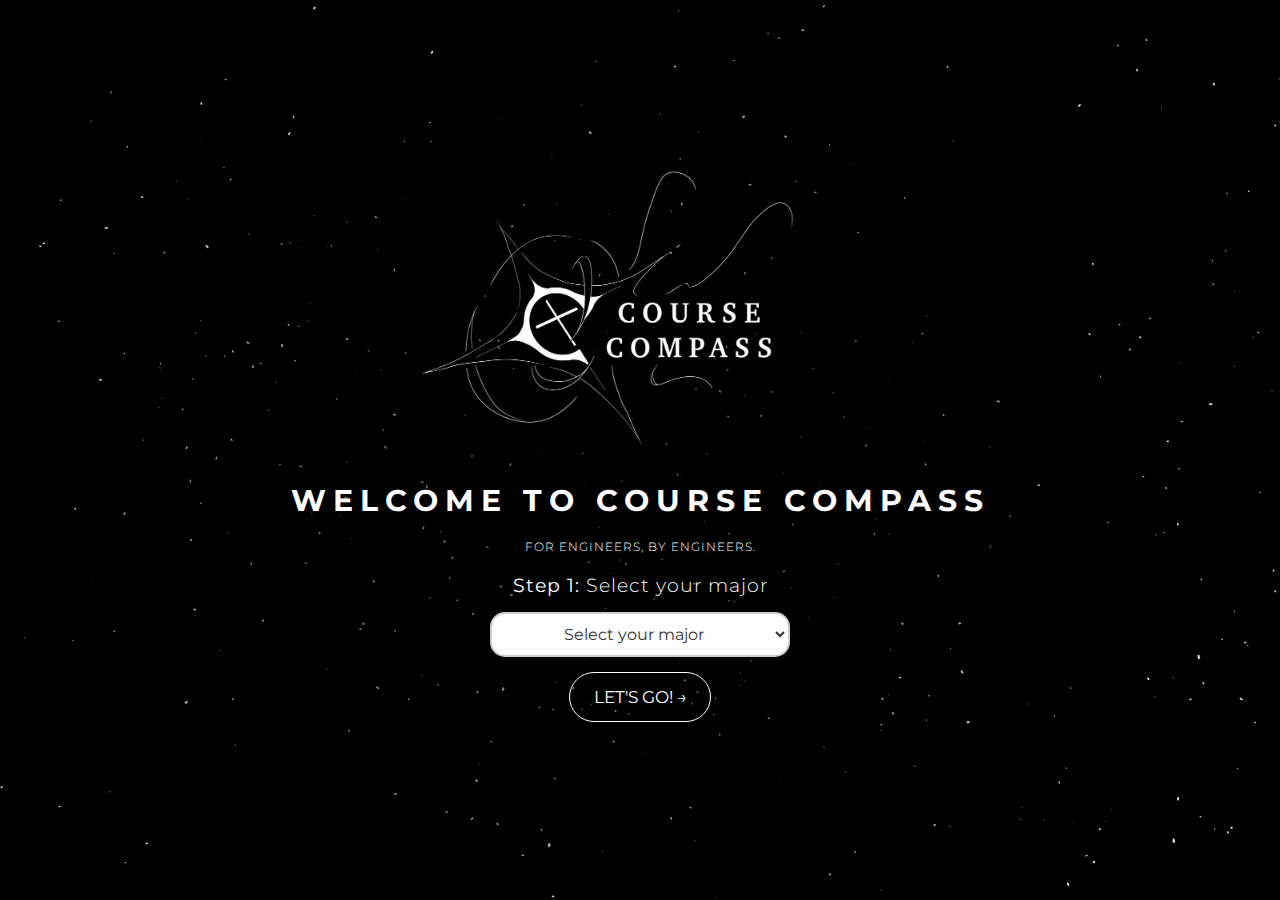
<file: index.html>
<!DOCTYPE html>
<html lang="en">
<head>
    <meta charset="UTF-8">
    <meta name="viewport" content="width=device-width, initial-scale=1.0">
    <title>Course Schedule Maker</title>
    <link rel="stylesheet" href="style.css">
    <link href="https://fonts.googleapis.com/css?family=Lora:400,700|Montserrat:300" rel="stylesheet">
</head>

<body>
    <div>
        <img src="logo.png" alt="Description of image" width="500" height="300">
    </div>
    <div>
        <h2>WELCOME TO COURSE COMPASS</h2>
        <p>For engineers, by engineers.</p>
        <h3><strong>Step 1: </strong> Select your major</h3>
        <div>
            <select name="majorOptions" id="majorOptions">
                <option value="" style="display: None;">Select your major</option>
                <option value="EE">Electrical Engineering</option>
                <option value="ME">Mechanical Engineering</option>
                <option value="CSE">Computer Engineering</option>
                <option value="CS">Computer Science</option>
                <option value="ChE">Chemical Engineering</option>
                <option value="AES">Applied Engineering Sciences</option>
                <option value="BE">Biosystems Engineering</option>
                <option value="CE">Civil Engineering</option>
                <option value="MSE">Materials Science Engineering</option>
            </select>
    </div>
    <button id = "enterMajorButton" class="button">let's go! →</button>

    <script type="module" src="page1.js"></script>
</body>
</html>
</file>
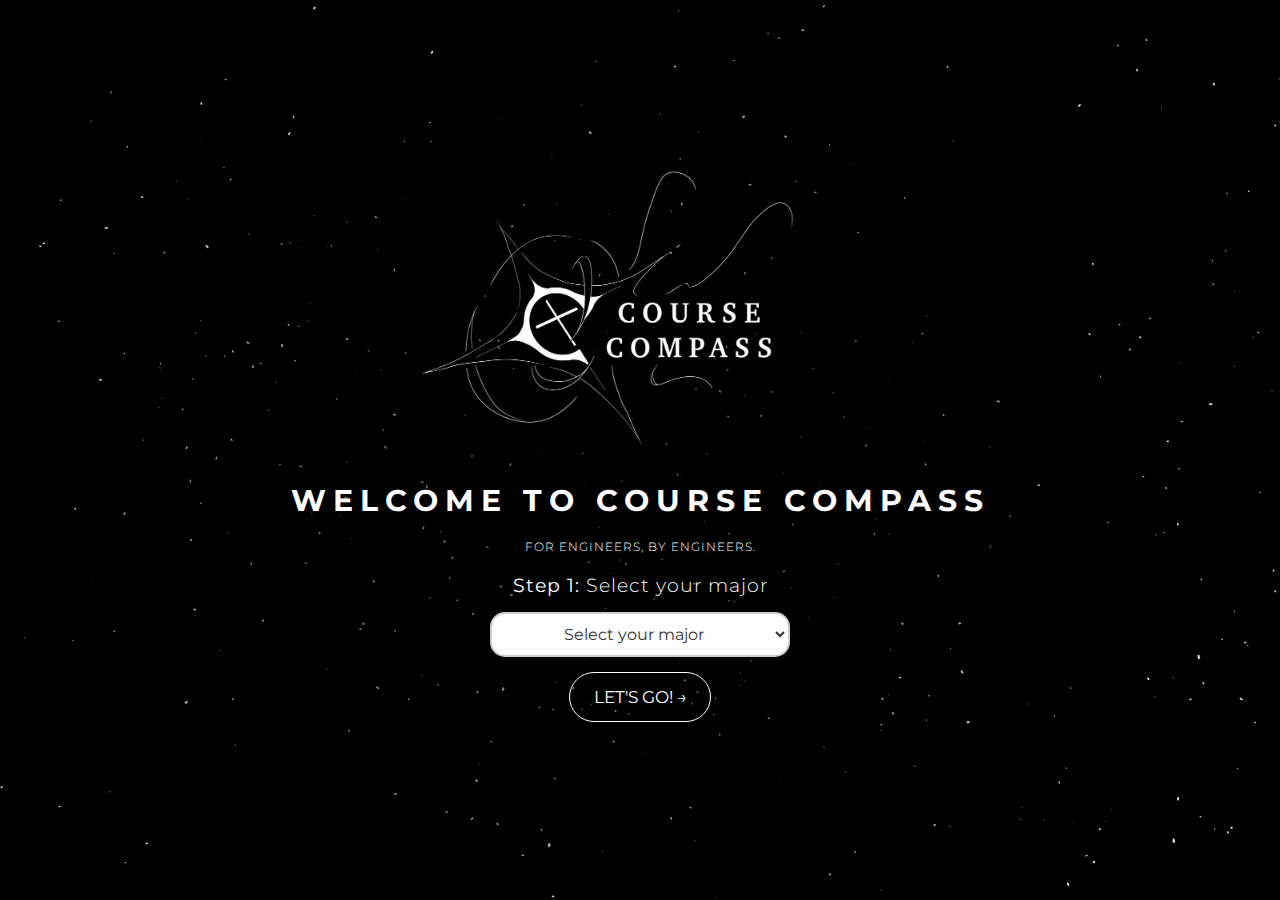
<file: page1.html>
<!DOCTYPE html>
<html lang="en">
<head>
    <meta charset="UTF-8">
    <meta name="viewport" content="width=device-width, initial-scale=1.0">
    <title>Course Compass</title>
    <link rel="stylesheet" href="style.css">
    <link href="https://fonts.googleapis.com/css?family=Lora:400,700|Montserrat:300" rel="stylesheet">
</head>

<body>
    <div>
        <a href="page1.html">
        <img src="logo.png" alt="Description of image" width="500" height="300">
        </a>
    </div>
    <div>
        <h2>WELCOME TO COURSE COMPASS</h2>
        <p>For engineers, by engineers.</p>
        <h3><strong>Step 1: </strong> Select your major</h3>
        <div>
            <select name="majorOptions" id="majorOptions">
                <option value="" style="display: None;">Select your major</option>
                <option value="EE">Electrical Engineering</option>
                <option value="ME">Mechanical Engineering</option>
                <option value="CSE">Computer Engineering</option>
                <option value="CS">Computer Science</option>
                <option value="ChE">Chemical Engineering</option>
                <option value="AES">Applied Engineering Sciences</option>
                <option value="BE">Biosystems Engineering</option>
                <option value="CE">Civil Engineering</option>
                <option value="MSE">Materials Science Engineering</option>
            </select>
    </div>
    <button id = "enterMajorButton" class="button">let's go! →</button>

    <script type="module" src="page1.js"></script>
</body>
</html>
</file>
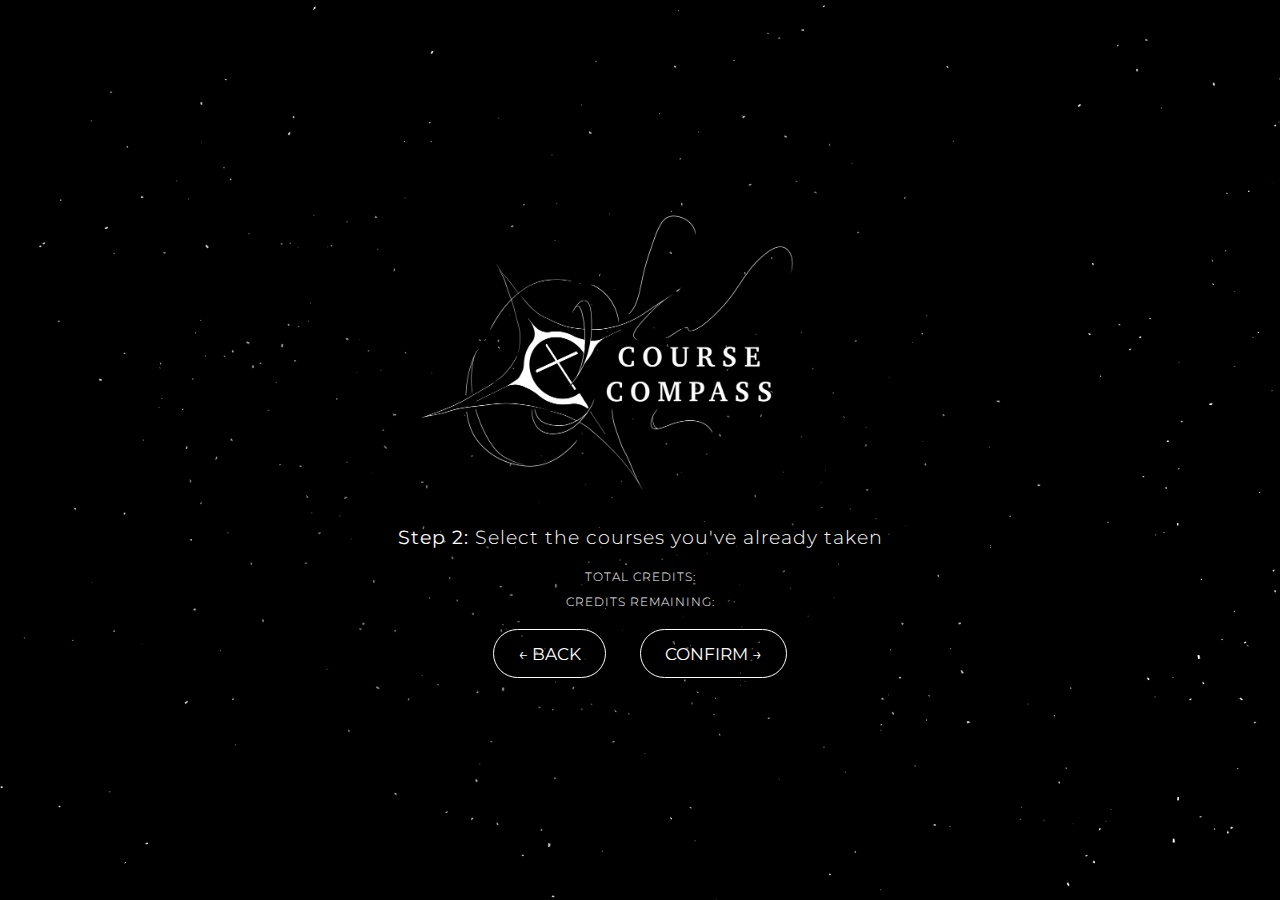
<file: page2.html>
<!DOCTYPE html>
<html lang="en">
<head>
    <link rel="stylesheet" href="style.css">
    <meta charset="UTF-8">
    <meta name="viewport" content="width=device-width, initial-scale=1.0">
    <title>Course Compass</title>
    <link href="https://fonts.googleapis.com/css?family=Lora:400,700|Montserrat:300" rel="stylesheet">
</head>

<body>
    <div>
        <a href="page1.html">
            <img src="logo.png" alt="Description of image" width="500" height="300">
            </a>    </div>

    <div id="courseOptions">
        <h3><strong>Step 2: </strong> Select the courses you've already taken</h3>
    </div>

    <div>
        <p id="totalCreditDisplay">total credits:</p>
        <p id="creditsRemaining">credits remaining:</p>
    </div>

    <div id="selectedCourses">
    </div>

    <div>
        <button class="button" onclick="window.location.href='page1.html'">← Back</button>
        <button id="confirmClasses" class = "button">confirm →</button>
    </div>

    <script type="module" src="page2.js"></script>
</body>
</html>
</file>
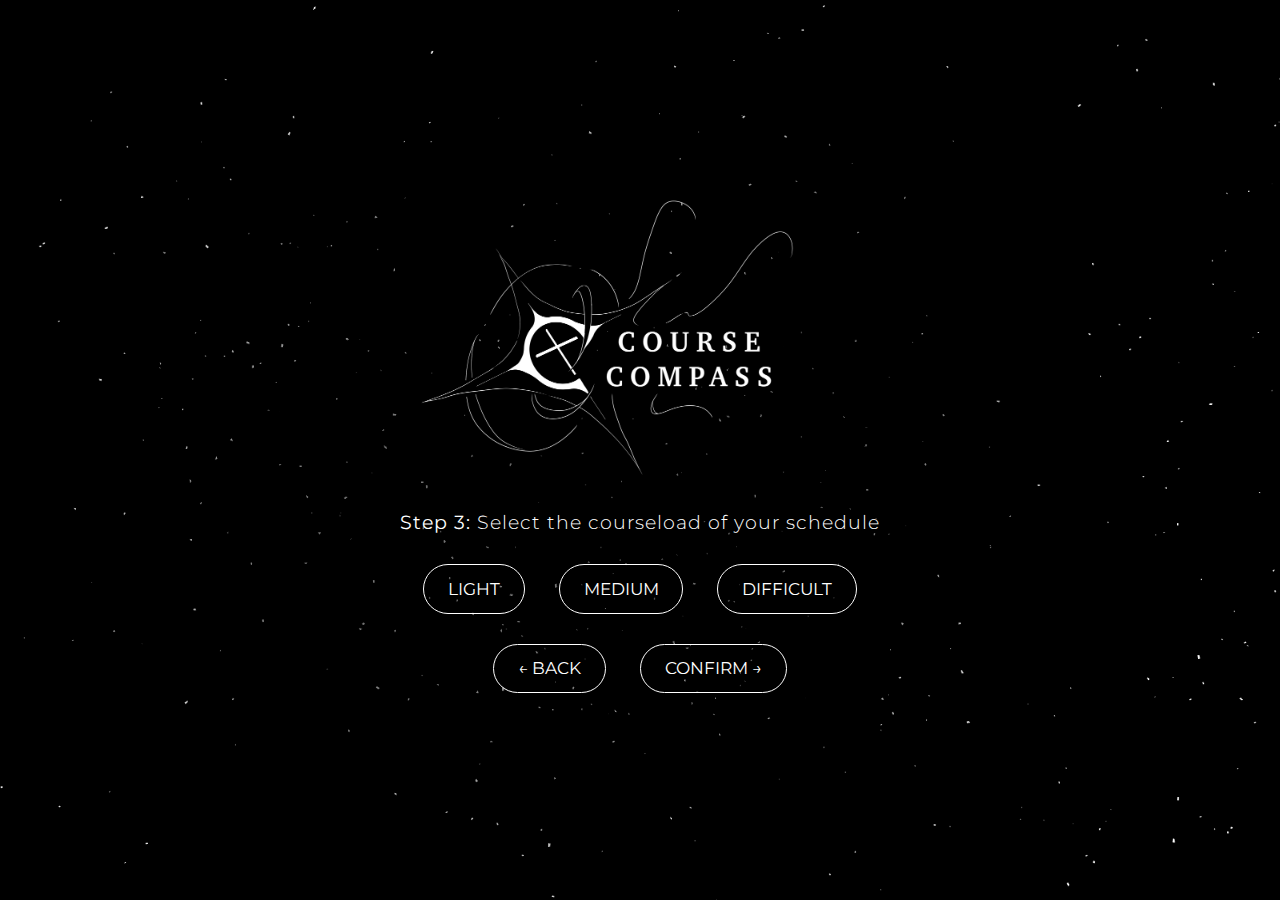
<file: page3.html>
<!DOCTYPE html>
<html lang="en">
<head>
    <link rel="stylesheet" href="style.css">
    <meta charset="UTF-8">
    <meta name="viewport" content="width=device-width, initial-scale=1.0">
    <title>Course Compass</title>
    <link href="https://fonts.googleapis.com/css?family=Lora:400,700|Montserrat:300" rel="stylesheet">
</head>

<body>
    <div>
        <a href="page1.html">
            <img src="logo.png" alt="Description of image" width="500" height="300">
            </a>    </div>

    <div id="courseOptions">
        <h3><strong>Step 3: </strong>  Select the courseload of your schedule</h3>
    </div>
    <div>
        <button class="diffButton" value="13">light</button>
        <button class="diffButton" value="15">medium</button>
        <button class="diffButton" value="17">difficult</button>
    </div>

    <div>
    <button class="button" onclick="window.location.href='page2.html'">← Back</button>
    <button id="confirmButton" class = "button">confirm  →</button>
    </div>
    <script type="module" src="page3.js"></script>
</body>
</html>
</file>
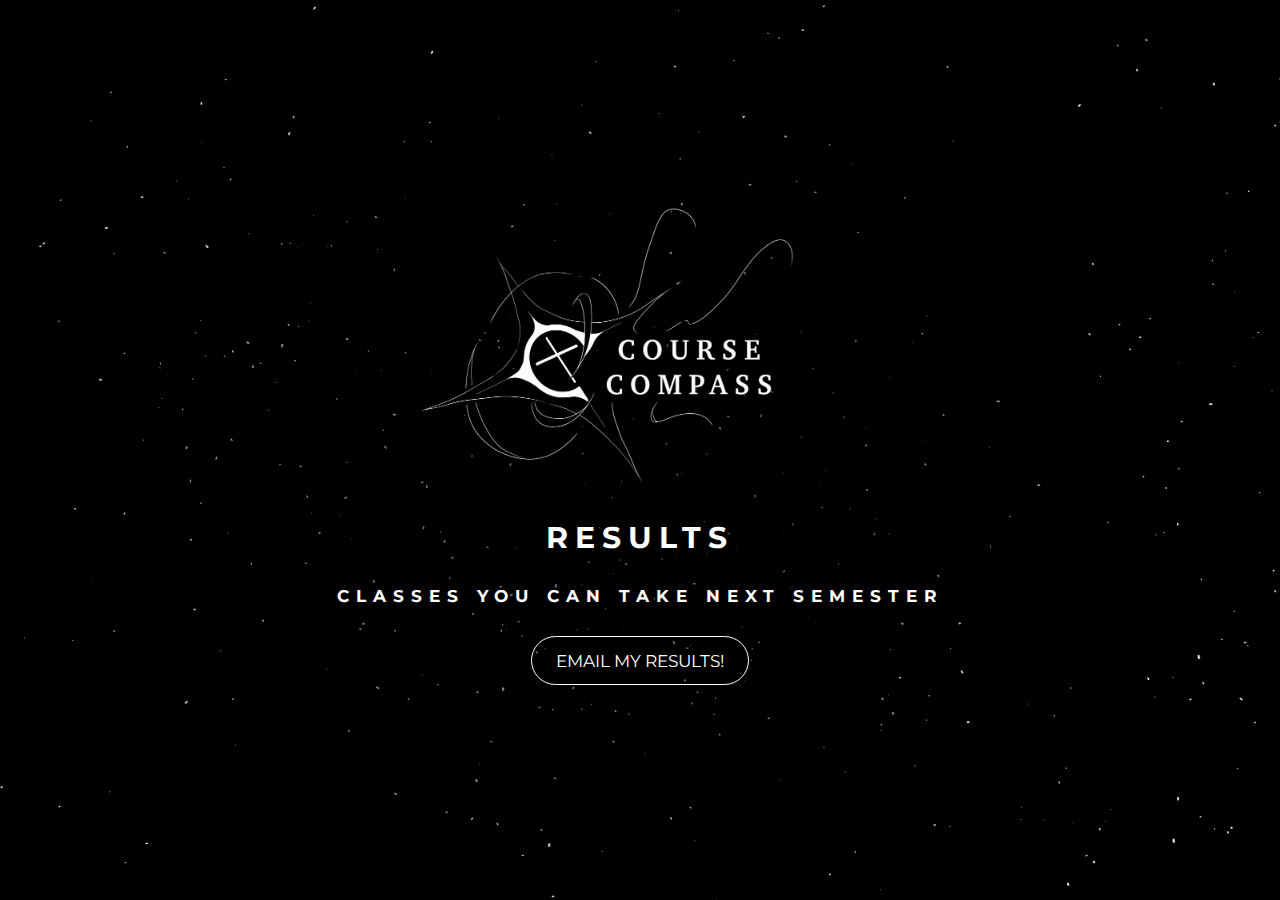
<file: page4.html>
<!DOCTYPE html>
<html lang="en">
<head>
    <link rel="stylesheet" href="style.css">
    <meta charset="UTF-8">
    <meta name="viewport" content="width=device-width, initial-scale=1.0">
    <title>Course Compass</title>
    <link href="https://fonts.googleapis.com/css?family=Lora:400,700|Montserrat:300" rel="stylesheet">
</head>


<body>
    <div>
        <a href="page1.html">
            <img src="logo.png" alt="Description of image" width="500" height="300">
            </a>    </div>
    <div>
        <h2>Results</h2>
        <h2 style="font-size: 17px;">Classes you can take next semester</h2>
    </div>
    
    <div id="requiredCourses">
    </div>

    <div id="classBank">
    </div>
    <button class="button" onclick="window.location.href='page5.html'">Email my results!</button>

    <script type="module" src="page4.js"></script>
</body>
</html>
</file>
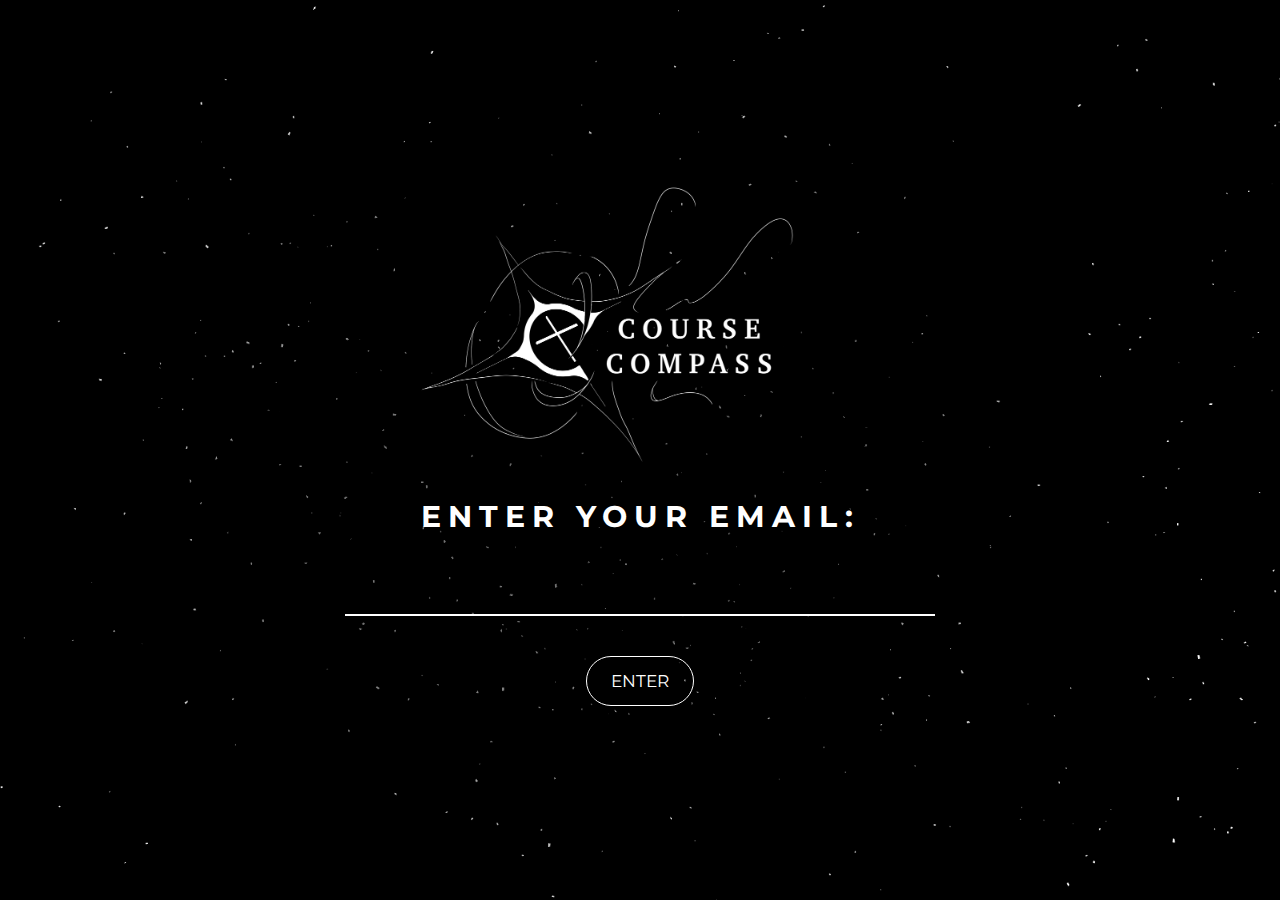
<file: page5.html>
<!DOCTYPE html>
<html lang="en">
<head>
    <link rel="stylesheet" href="style.css">
    <meta charset="UTF-8">
    <meta name="viewport" content="width=device-width, initial-scale=1.0">
    <title>Course Compass</title>
    <link href="https://fonts.googleapis.com/css?family=Lora:400,700|Montserrat:300" rel="stylesheet">
</head>

<body>
    <div>
        <a href="page1.html">
            <img src="logo.png" alt="Description of image" width="500" height="300">
            </a>    </div>
    <div>
        <h2> Enter your email: </h2>
    </div>

    <div class="form__group field">
        <input type="input" class="form__field" placeholder="email@domain.com" name="name" id='name' required />
      </div>

    <button class="button">Enter</button>
    <script type="module" src="page5.js"></script>

</body>
</html>
</file>
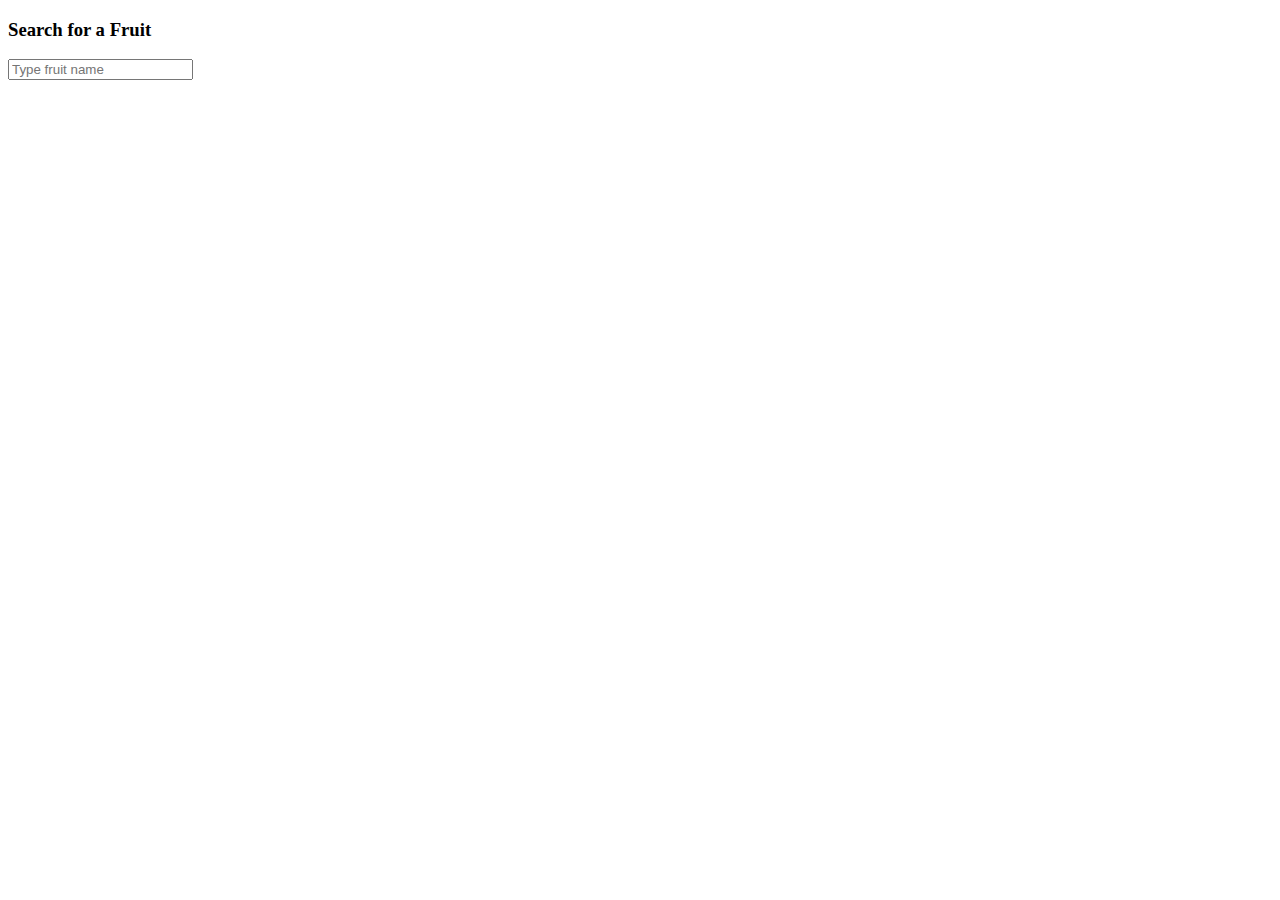
<file: testingAutocomplete.html>
<!DOCTYPE html>
<html lang="en">
<head>
  <meta charset="UTF-8" />
  <meta name="viewport" content="width=device-width, initial-scale=1.0">
  <title>Custom Autocomplete</title>
  <style>
    .autocomplete {
      position: relative;
      display: inline-block;
    }
    .autocomplete-items {
      position: absolute;
      border: 1px solid #d4d4d4;
      border-top: none;
      z-index: 99;
      top: 100%;
      left: 0;
      right: 0;
      background: white;
    }
    .autocomplete-items div {
      padding: 10px;
      cursor: pointer;
      border-bottom: 1px solid #d4d4d4;
    }
    .autocomplete-items div:hover, .autocomplete-active {
      background-color: #e9e9e9;
    }
  </style>
</head>
<body>
  <h3>Search for a Fruit</h3>
  <div class="autocomplete" style="width:300px;">
    <input id="myInput" type="text" name="fruit" placeholder="Type fruit name">
  </div>
  
  <script>
    // Sample data for autocomplete
    const fruits = [
      "Apple",
      "Apricot",
      "Avocado",
      "Banana",
      "Blackberry",
      "Blueberry",
      "Cherry",
      "Coconut",
      "Date",
      "Dragonfruit",
      "Elderberry",
      "Fig",
      "Grape",
      "Grapefruit",
      "Guava",
      "Kiwi",
      "Lemon",
      "Lime",
      "Mango",
      "Melon",
      "Nectarine",
      "Orange",
      "Papaya",
      "Peach",
      "Pear",
      "Pineapple",
      "Plum",
      "Pomegranate",
      "Raspberry",
      "Strawberry",
      "Watermelon"
    ];

    // Autocomplete function
    function autocomplete(input, arr) {
      let currentFocus;
      
      input.addEventListener("input", function() {
        let listContainer, listItem, val = this.value;
        closeAllLists();
        if (!val) return false;
        currentFocus = -1;
        
        // Create a container for the suggestions
        listContainer = document.createElement("DIV");
        listContainer.setAttribute("id", this.id + "-autocomplete-list");
        listContainer.setAttribute("class", "autocomplete-items");
        this.parentNode.appendChild(listContainer);
        
        // Filter the array for matching items and display them
        arr.forEach(item => {
          if (item.toLowerCase().includes(val.toLowerCase())) {
            listItem = document.createElement("DIV");
            // Bold the matching substring
            const matchIndex = item.toLowerCase().indexOf(val.toLowerCase());
            listItem.innerHTML = item.substring(0, matchIndex) +
              "<strong>" + item.substring(matchIndex, matchIndex + val.length) + "</strong>" +
              item.substring(matchIndex + val.length);
            // Insert a hidden input to store the value
            listItem.innerHTML += "<input type='hidden' value='" + item + "'>";
            
            // When an item is clicked, populate the input field
            listItem.addEventListener("click", function() {
              input.value = this.getElementsByTagName("input")[0].value;
              closeAllLists();
            });
            listContainer.appendChild(listItem);
          }
        });
      });
      
      // Add keyboard navigation
      input.addEventListener("keydown", function(e) {
        let listItems = document.getElementById(this.id + "-autocomplete-list");
        if (listItems) listItems = listItems.getElementsByTagName("div");
        
        if (e.keyCode === 40) { // Down key
          currentFocus++;
          addActive(listItems);
        } else if (e.keyCode === 38) { // Up key
          currentFocus--;
          addActive(listItems);
        } else if (e.keyCode === 13) { // Enter key
          e.preventDefault();
          if (currentFocus > -1) {
            if (listItems) listItems[currentFocus].click();
          }
        }
      });
      
      function addActive(items) {
        if (!items) return false;
        removeActive(items);
        if (currentFocus >= items.length) currentFocus = 0;
        if (currentFocus < 0) currentFocus = items.length - 1;
        items[currentFocus].classList.add("autocomplete-active");
      }
      
      function removeActive(items) {
        for (let i = 0; i < items.length; i++) {
          items[i].classList.remove("autocomplete-active");
        }
      }
      
      function closeAllLists(elmnt) {
        const items = document.getElementsByClassName("autocomplete-items");
        for (let i = 0; i < items.length; i++) {
          if (elmnt !== items[i] && elmnt !== input) {
            items[i].parentNode.removeChild(items[i]);
          }
        }
      }
      
      // Close suggestions when clicking outside
      document.addEventListener("click", function (e) {
        closeAllLists(e.target);
      });
    }
    
    // Initialize the autocomplete function on our input
    autocomplete(document.getElementById("myInput"), fruits);
  </script>
</body>
</html>
</file>
<file: style.css>
/* Global Styles */
* {
    margin: 0;
    padding: 0;
    box-sizing: border-box;
    font-family: 'Montserrat', sans-serif;
}


/* Body Styling */
body {
    display: flex;
    flex-direction: column;
    align-items: center;
    justify-content: center;
    background-image: url('bruh.png'); /* Replace with your image file */
    /* background: black; */
    background-size: cover; /* Ensure the GIF covers the whole screen */
    color: #fff;
    padding: 20px;
    text-align: center;
    position: relative;
    height: auto; /* Adjust height to fit content */
    min-height: 100vh; /* Ensure at least full screen height */
    overflow-y: auto; /* Allow scrolling */
    transition: opacity 1.5s ease-in-out;
    opacity: 0;
    cursor: url('arrow_cursor.png'), auto;

}

body.loaded {
    opacity: 1;
}

/* Text Styling */
h1{
    font-size: 3 rem;
    color: #fff;
}

h2{
    letter-spacing: 7px;
    text-transform: uppercase;
    font-size: 30px;
    padding: 15px;
    color: #fff;
}

h3{
    font-weight: 300; /* Lighter weight */

    letter-spacing: 1px;
    padding: 15px;
    color: #fff;
}

p{
    font-weight: 300; /* Lighter weight */
    letter-spacing: 1px;
    font-size: 12px;
    padding: 5px;
    text-transform: uppercase;
}

h4{
    font-weight: 300; /* Lighter weight */
    letter-spacing: 1px;
    padding: 10px;
    color: #fff;
}

/* Dropdown Styling */
select {
    width: 100%;
    max-width: 300px;
    padding: 10px;
    font-size: 1rem;
    border: 2px solid #ccc;
    border-radius: 15px;
    background: #fff;
    color: #333;
    outline: none;
    cursor: pointer;
    transition: border 0.3s ease-in-out;
    text-align: center;
}


/* Button Styling */
/* normal button*/
button{
    --color: #FFF;
    padding: 0.8em 1.4em;
    background-color: transparent;
    border-radius: 50px;
    position: relative;
    overflow: hidden;
    cursor: pointer;
    transition: .5s;
    font-weight: 400;
    font-size: 17px;
    border: 1px solid;
    font-family: inherit;
    text-transform: uppercase;
    color: var(--color);
    z-index: 1;
    margin: 15px;
}

#selectedCourses {
    display: flex;
    flex-wrap: wrap; /* Allows buttons to move to the next line */
    justify-content: center; /* Centers the buttons */
    /* gap: 10px; Adds spacing between buttons */
    max-width: 1000px; /* Adjust this to limit the number of buttons per row */
}

/* everything else */
.button {
    --color: #FFF;
    padding: 0.8em 1.4em;
    background-color: transparent;
    border-radius: 50px;
    position: relative;
    overflow: hidden;
    cursor: pointer;
    transition: .5s;
    font-weight: 400;
    font-size: 17px;
    border: 1px solid;
    font-family: inherit;
    text-transform: uppercase;
    color: var(--color);
    z-index: 1;
    margin: 15px;
   }
   
   .button::before, .button::after {
    content: '';
    display: block;
    width: 50px;
    height: 50px;
    transform: translate(-50%, -50%);
    position: absolute;
    border-radius: 50%;
    z-index: -1;
    background-color: var(--color);
    transition: 1s ease;
   }
   
   .button::before {
    top: -1em;
    left: -1em;
   }
   
   .button::after {
    left: calc(100% + 1em);
    top: calc(100% + 1em);
   }
   
   .button:hover::before, .button:hover::after {
    height: 410px;
    width: 410px;
   }
   
   .button:hover {
    color: rgb(10, 25, 30);
   }
   
   .button:active {
    filter: brightness(.8);
   }
   
/* SELECT / UNSELECT BUTTON */
.selected {
    background-color: transparent; /* Keep background transparent */
    color: #e4e4e4;
    padding: 0.8em 1.4em;
    border-radius: 50px;
    position: relative;
    overflow: hidden;
    cursor: pointer;
    font-weight: 400;
    font-size: 17px;
    border: 1px solid #e4e4e4; /* Change border to match glow */
    font-family: inherit;
    text-transform: uppercase;
    z-index: 1;
    margin: 15px;
    box-shadow: 0 0 10px 2px rgba(255, 255, 255, 0.8); /* White glow */
    transition: box-shadow 0.3s ease-in-out;
}

.selected:hover {
    box-shadow: 0 0 20px 5px rgba(255, 255, 255, 1); /* Stronger glow on hover */
    color: white;
}

.selected:active {
    filter: brightness(.8);
}


.unselected {
    background-color: transparent;
    color: #FFF; /* Adjust text color for unselected state */
    padding: 0.8em 1.4em;
    border-radius: 50px;
    position: relative;
    overflow: hidden;
    cursor: pointer;
    font-weight: 400;
    font-size: 17px;
    border: 1px solid rgb(230, 230, 230);
    font-family: inherit;
    text-transform: uppercase;
    z-index: 1;
    margin: 15px;
}

.unselected::before, .unselected::after {
    content: '';
    display: block;
    width: 50px;
    height: 50px;
    transform: translate(-50%, -50%);
    position: absolute;
    border-radius: 50%;
    z-index: -1;
}

.unselected::before {
    top: -1em;
    left: -1em;
}

.unselected::after {
    left: calc(100% + 1em);
    top: calc(100% + 1em);
}

.unselected:hover::before, .unselected:hover::after {
    height: 410px;
    width: 410px;
}

.unselected:hover {
    color: #b0b0b0;
}

.unselected:active {
    filter: brightness(.8);
}

/* bruh */
.selectedCourses{
    display: grid;
    grid-template-columns: repeat(auto-fit, minmax(200px, 1fr)); /* Responsive columns */
    gap: 15px; /* Space between buttons */
    justify-content: center;
    max-width: 800px; /* Limits row width */
    margin: 20px auto; /* Centers the container */
}

button:not(.button):hover {
    box-shadow: 0 0 20px 5px rgba(255, 255, 255, 0.9);
    color: white;
}

/* uhhhhhhhh */
.form__group {
  position: relative;
  padding: 15px;
  margin: 10px;
  width: 50%;
}

.form__field {
  font-family: inherit;
  width: 100%;
  border: 0;
  border-bottom: 2px solid white;
  outline: 0;
  text-align: center;
  font-size: 1.3rem;
  color: white;
  padding: 7px 0;
  background: transparent;
  transition: border-color 0.2s;

  &::placeholder {
    color: transparent;
  }

  &:placeholder-shown ~ .form__label {
    font-size: 1.3rem;
    cursor: text;
    top: 20px;
  }
}

.form__label {
  position: absolute;
  top: 0;
  display: block;
  transition: 0.2s;
  font-size: 1rem;
  color: white;
}

.form__field:focus {
  ~ .form__label {
    position: absolute;
    top: 0;
    display: block;
    transition: 0.2s;
    font-size: 1rem;
    color: primary;
    font-weight:700;    
  }}
</file>
